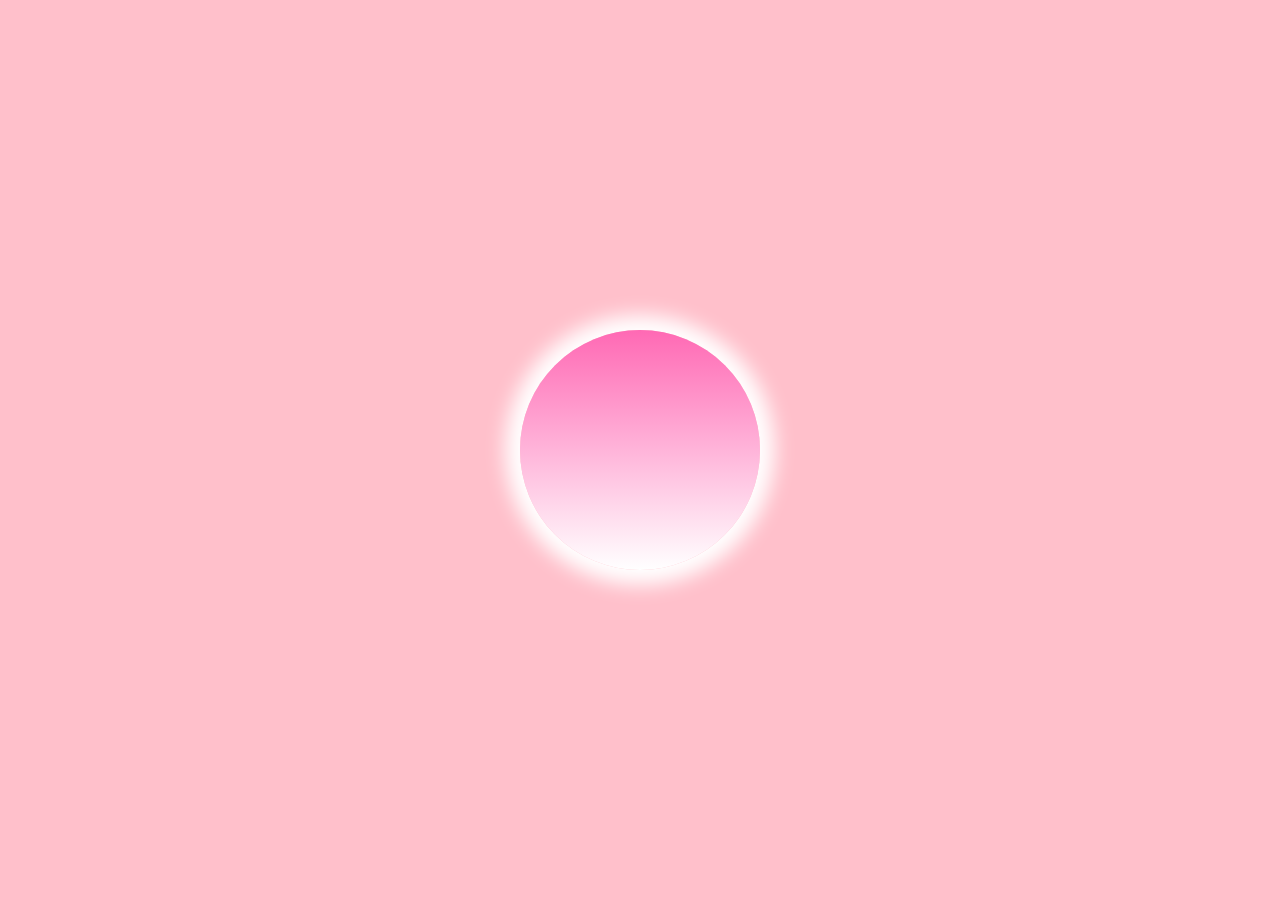
<file: animation_/index.html>
<!DOCTYPE html>
<html lang="en">

<head>
    <meta charset="UTF-8">
    <meta name="viewport" content="width=device-width, initial-scale=1.0">
    <title>animation</title>
    <style>
        * {
            margin: 0;
            padding: 0;
        }

        body {
            background-color: pink;
        }

        #circle {
            /* border: 1px solid black; */
            width: 15rem;
            height: 15rem;
            position: absolute;
            top: 50%;
            left: 50%;
            transform: translate(-50%, -50%);
            /* padding: 2rem; */
            background: linear-gradient(rgb(255, 105, 180), rgb(255, 255, 255));
            outline: none;
            font-family: sans-serif;
            border-radius: 9999px;
            box-shadow: 0 0 20px 15px white;
            cursor: pointer;
        }
    </style>
</head>

<body>
    <div id="circle">
        <!-- <h1>Animation</h1> -->
    </div>
    <script>
        const circle = document.querySelector('#circle');
        // const h1 = document.querySelector('h1');
        // h1.onmousemove = damn;
        // h1.onmouseout = damn_;
        // function damn(){
        //     h1.textContent = "Yes";
        // }
        // function damn_(){
        //     h1.textContent = "Damn";
        // }
        // circle.addEventListener('onmouseout',no_animate);
        circle.onmousemove = animate;
        circle.onmouseout = no_animate;
        function animate() {
            // var data=0;
            // const stop = setInterval(function(){
            for (let data = 10; data <= 40; data++) {
                // data++;
                // console.log(data)
                circle.style.cssText = `width: ${data}rem; height: ${data}rem; transition: 500ms ease-in-out;`;

                // if(data === 40){
                //     clearInterval(stop)
                // }

            }/*, 10);*/

        }
        function no_animate() {
            // var data=0;
            // const stop = setInterval(function(){
            for (let data = 40; data > 10; data--) {
                // data++;
                // console.log(data)
                circle.style.cssText = `width: ${data}rem; height: ${data}rem; background: linear-gradient(rgb(255, 255, 255), rgb(255, 105, 180)); transition: 500ms ease-in-out;`;
                // if(data === 40){
                    
                //     clearInterval(stop)
                // }

            }/*, 10);*/

        }

    </script>
</body>

</html>
</file>
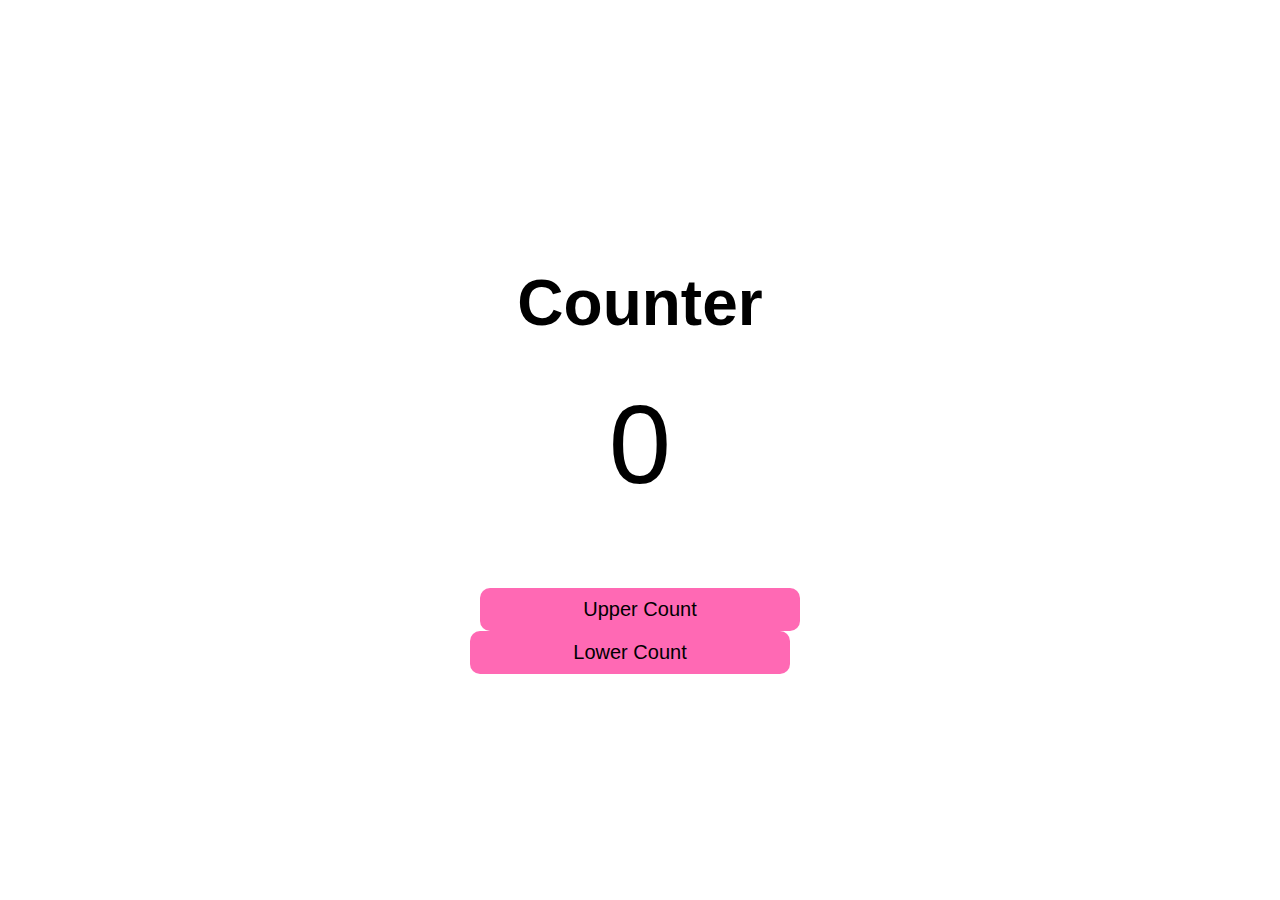
<file: counter/index.html>
<!DOCTYPE html>
<html lang="en">
<head>
  <meta charset="UTF-8">
  <meta name="viewport" content="width=device-width, initial-scale=1.0">
  <meta http-equiv="X-UA-Compatible" content="ie=edge">
  <link rel="stylesheet" href="style.css">
  <title>Document</title>
</head>
<body>
    <div class="box">
      <h1 id="heading">Counter</h1>
        <p id="counter">0</p>
        <div id="buttons">
          <div id="both_buttons">
            <button  type="button" name="button" id="U-C">Upper Count</button>
            <button class="hello" type="button" name="button" id="L-C">Lower Count</button>
          
          </div>
          
        </div>
    </div>
    <script src="counter.js" charset="utf-8"></script>
</body>
</html>
</file>
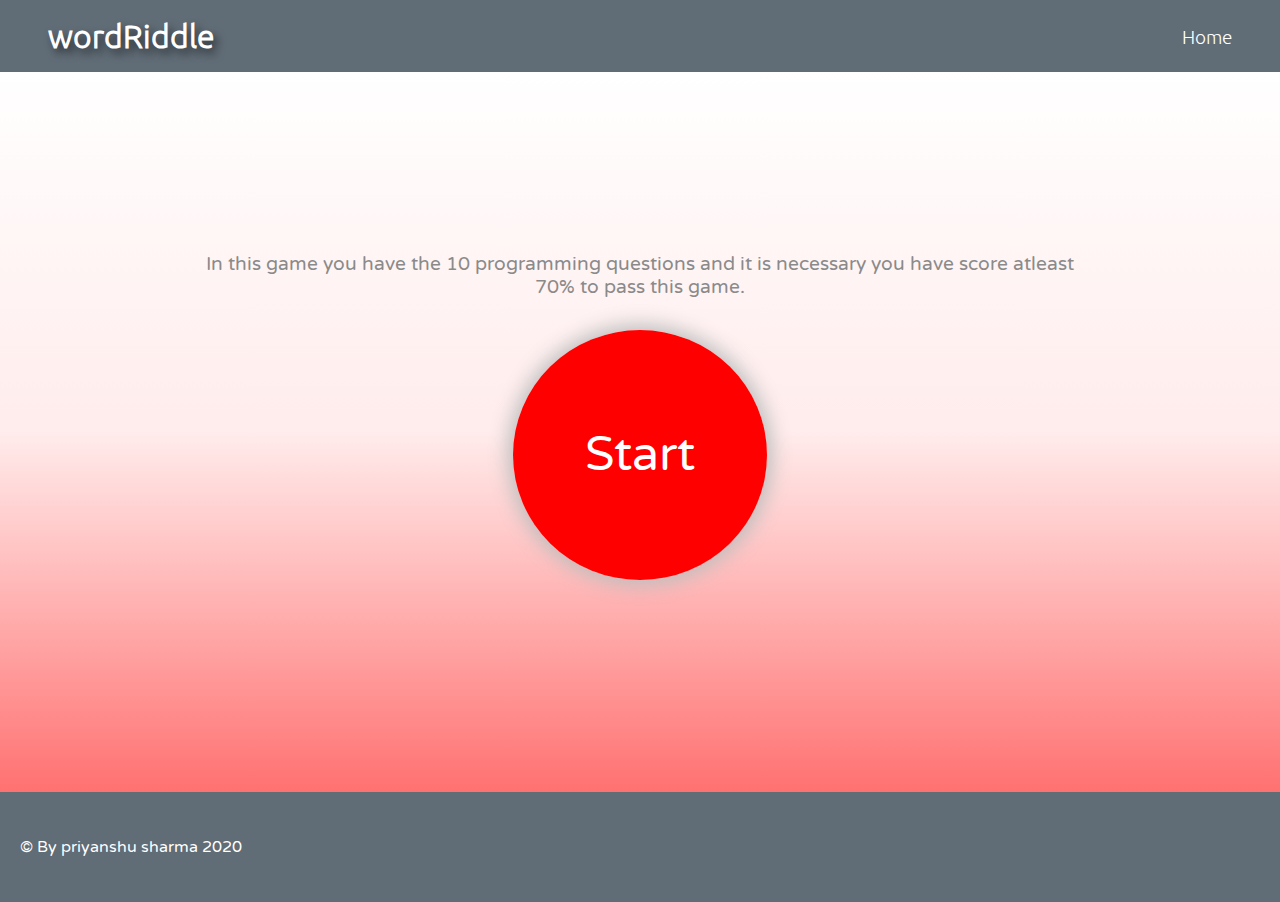
<file: word game/index.html>
<!DOCTYPE html>
<html lang="en">
<head>
    <meta charset="UTF-8">
    <meta name="viewport" content="width=device-width, initial-scale=1.0">
    <link rel="stylesheet" href="main-style.css">
    <title>Word-Riddle</title>
</head>
<body>
    <nav id="navigation">
        <h1>wordRiddle</h1>
        <ul id="unorder-list">
            <li><a href="#">Home</a></li>
        </ul>
    </nav>
    <main id="main-section">
        <div id="wrapper">
                <p>In this game you have the 10 programming questions and it is necessary you have score atleast 70% to pass this game.</p>
            <div id="start">
                <a href="Quizes/quiz1.html">Start</a>
            </div>
        </div>
    </main>
    <!-- <hr> -->
    <footer id="footer-section">
        &copy; By priyanshu sharma 2020
    </footer>
</body>
</html>
</file>
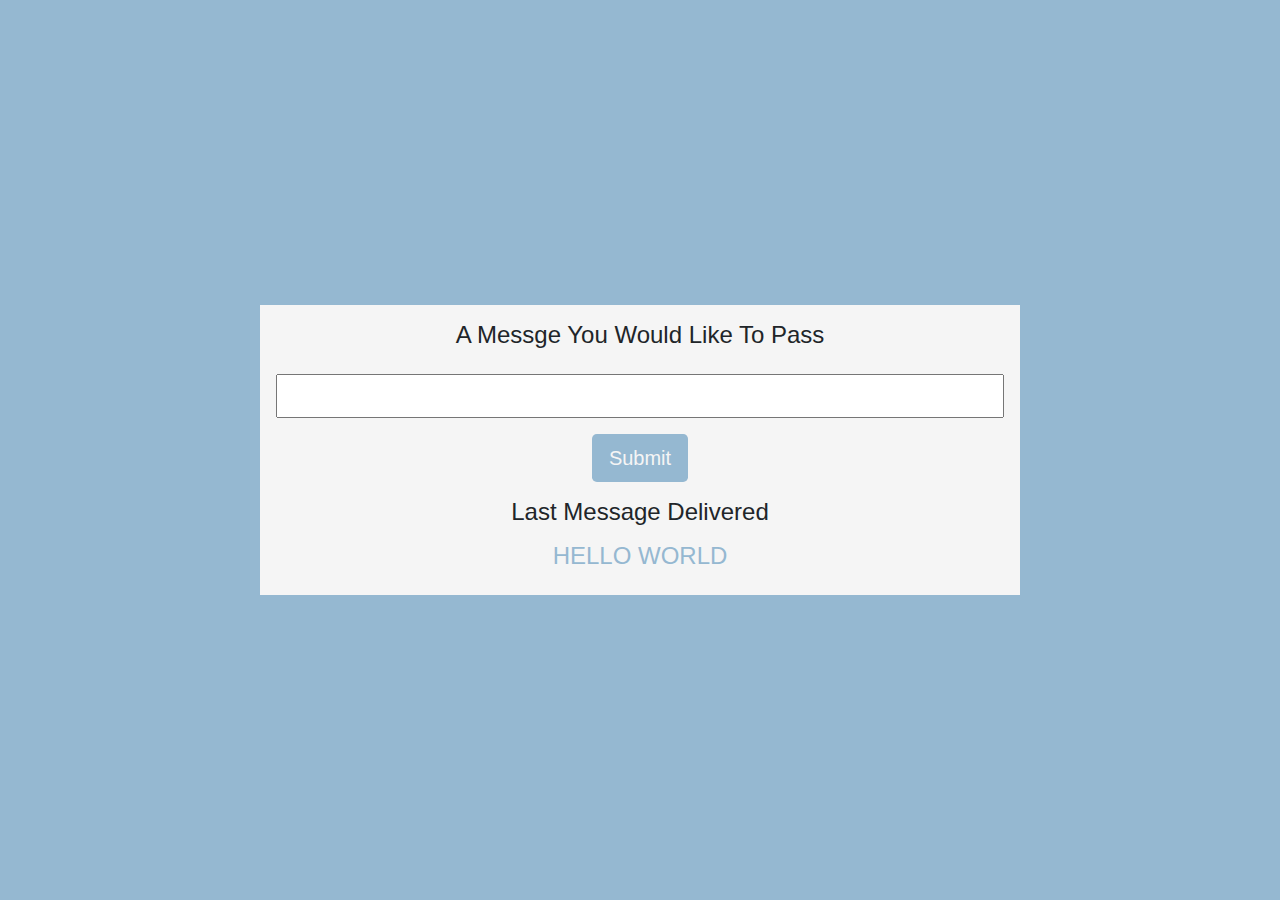
<file: Pass-the-Message-Project-master/Pass-the-Message-Project-master/index.html>
<!DOCTYPE html>
<html lang="en">

<head>
 <meta charset="UTF-8">
 <meta name="viewport" content="width=device-width, initial-scale=1.0">
 <meta http-equiv="X-UA-Compatible" content="ie=edge">
 <!-- bootstrap css -->
 <link rel="stylesheet" href="css/bootstrap.min.css">
 <!-- main css -->
 <link rel="stylesheet" href="css/main.css">
 <!-- google fonts -->
 <link href="https://fonts.googleapis.com/css?family=Courgette" rel="stylesheet">

 <!-- font awesome -->
 <script src="js/all.js"></script>
 <title>Starter Template</title>
 <style>
 </style>
</head>

<body>

 <div class="container">
  <div class="row max-height align-items-center">
   <div class="col-10 mx-auto col-md-8 message-container text-center p-3">
    <h4 class="text-capitalize">A messge you would like to pass</h4>
    <form id="message-form">
     <input type="text" name="query" id="message" class="w-100 my-3 p-2">
     <input type="submit" id="submitBtn" class="btn btn-lg">
    </form>
    <h5 class="p-2 alert alert-danger my-3 text-capitalize feedback">please enter a value to pass</h5>
    <h4 class="text-capitalize my-3">last message delivered</h4>
    <h4 class="message-content text-uppercase">hello world</h4>

   </div>
  </div>
 </div>




 <!-- jquery -->
 <script src="js/jquery-3.3.1.min.js"></script>
 <!-- bootstrap js -->
 <script src="js/bootstrap.bundle.min.js"></script>
 <!-- script js -->
 <script src="js/app.js"></script>
</body>

</html>
</file>
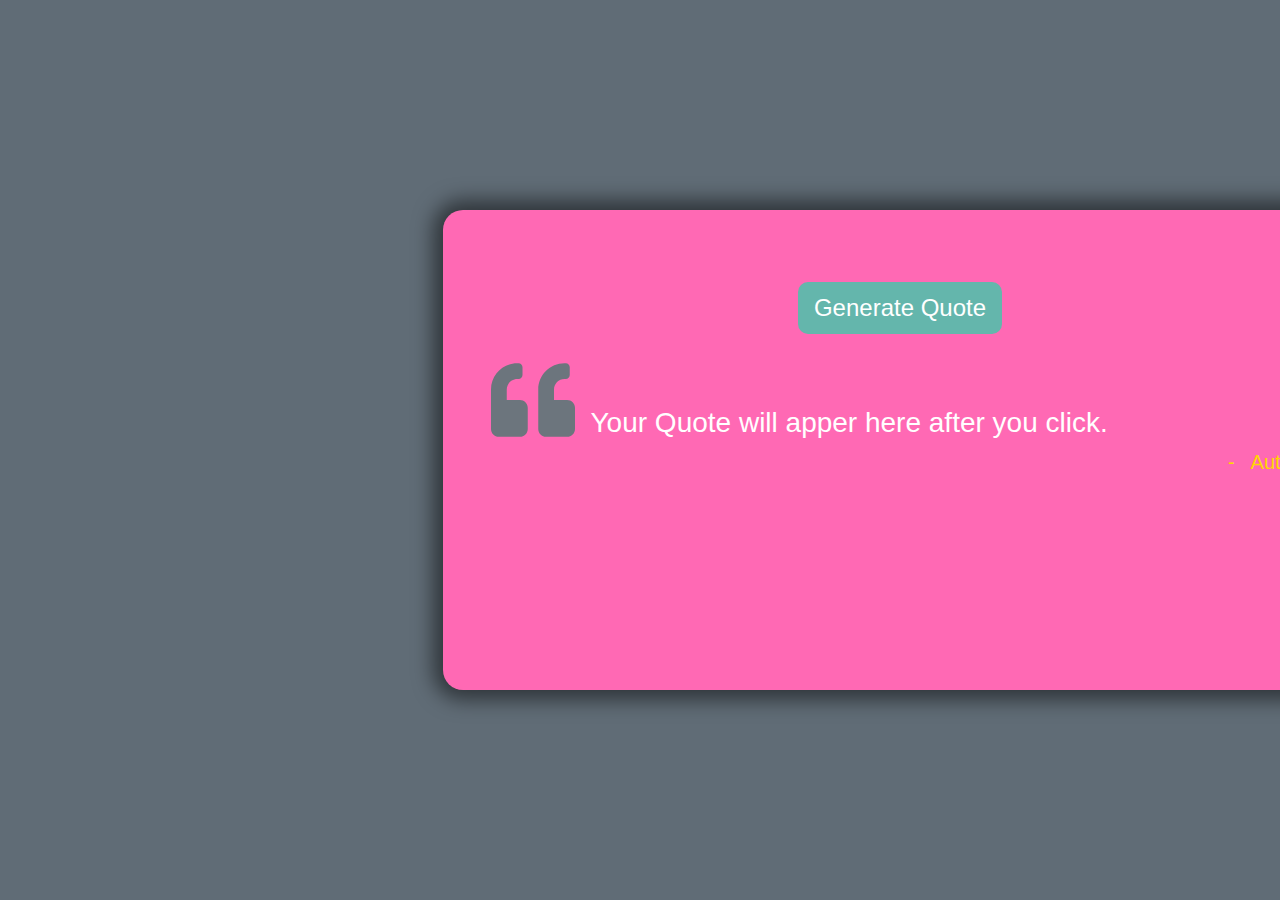
<file: Random-Quotes-Project-master/Random-Quotes-Project-master/index.html>
<!DOCTYPE html>
<html lang="en">

<head>
  <meta charset="UTF-8">
  <meta name="viewport" content="width=device-width, initial-scale=1.0">
  <meta http-equiv="X-UA-Compatible" content="ie=edge">
  <!-- bootstrap css -->
  <link rel="stylesheet" href="css/bootstrap.min.css">
  <!-- main css -->
  <link rel="stylesheet" href="css/main.css">
  <!-- google fonts -->
  <link href="https://fonts.googleapis.com/css?family=Courgette" rel="stylesheet">

  <!-- font awesome -->
  <script src="js/all.js"></script>
  <title>Display Quotes</title>
  <style>
    body {
      background-color: #606c76;
    }
    .quote-container {
      background-color: hotpink;
      height: 30rem;
      border-radius: 20px;
      box-shadow: 0 0 20px 10px rgba(0, 0, 0, 0.5);
      transition: transform 500ms ease-in-out;
    }
    .quote-container:hover {
      transform: scale(1.1);
    }
    .conainer {
      height: 100vh;
      width: 200vh;
      
    }
    #quote{
      color: white;
    }
    .author {
      color: gold;
    }
    #generate-btn {
      background: #606c76;
      border-radius: 10px;
      outline: none;
      border: none;
    }
   
  </style>
</head>

<body>

  <div class="conainer">
    <div class="row max-height align-items-center">
      <div class="col-11 mx-auto col-md-6 quote-container p-5">
        <button class="btn-outline-primary text-capitalize my-4 d-block mx-auto" id="generate-btn">generate quote</button>

        <h3 class="text-muted"><span class="quote-icon mr-3"><i class="fas fa-quote-left fa-3x"></i></span><span id="quote">Your Quote will apper here after you click.
          </span></i></span></h3>
        <h5 class="text-right text-capitalize author">-<span class="quote-author ml-3 ">author</span></h5>
      </div>


    </div>
  </div>




  <!-- jquery -->
  <script src="js/jquery-3.3.1.min.js"></script>
  <!-- bootstrap js -->
  <script src="js/bootstrap.bundle.min.js"></script>
  <!-- script js -->
  <script src="js/app.js"></script>
</body>

</html>
</file>
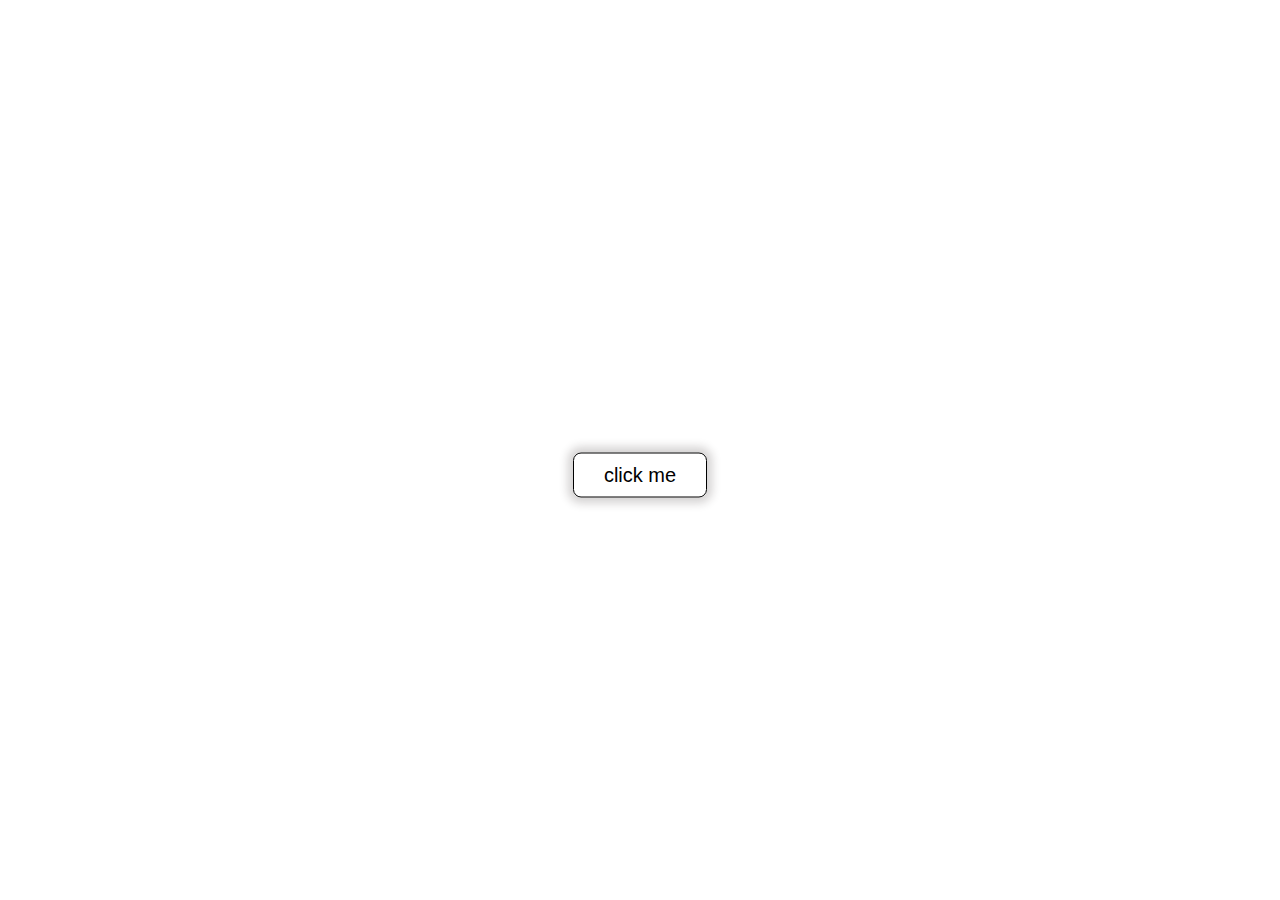
<file: colorchange/hexrandomchange.html>
<!DOCTYPE html>
<html lang="en">

<head>
    <meta charset="UTF-8">
    <meta name="viewport" content="width=device-width, initial-scale=1.0">
    <title>colorchange</title>
    <style>
        * {
            margin: 0;
            padding: 0;
        }

        #button {
            width: 30%;
            /* border: 1px solid black; */
            margin: 0;
            position: absolute;
            top: 50%;
            left: 50%;
            transform: translate(-50%, -50%);
            text-align: center;
        }

        #btn {
            display: inline-block;
            border: 1px solid black;
            background: transparent;
            border-radius: 8px;
            font-size: 20px;
            padding: 10px 30px;
            cursor: pointer;
            outline: none;
            font-family: sans-serif;
            box-shadow: 0 0 10px 5px rgba(36, 24, 24, 0.2);
        }

        #hexvalue {
            font-size: 30px;
            height: 30px;
            font-family: sans-serif;
            color: white;
            margin: 10px;
        }
    </style>
</head>

<body>
    <div id="button">
        <p id="hexvalue"></p>
        <button id="btn">click me</button>
    </div>

    <script>
        const button = document.getElementById('btn');
        const body = document.querySelector('body');
        const hexvalue = document.querySelector('#hexvalue');
        // console.log(body);
        let colors = [0, 1, 2, 3, 4, 5, 6, 7, 8, 9, 'a', 'b', 'c', 'd', 'e', 'f'];
        button.addEventListener('click', function () {
            let hex = "#";
            for (i = 0; i < 6; ++i) {
                const index = Math.floor(Math.random() * colors.length);
                hex += colors[index];
                console.log(hex);
            }
            hexvalue.textContent = "Hex value: " + hex;
            body.style.backgroundColor = hex;
        })
    </script>
</body>

</html>
</file>
<file: counter/style.css>
*{
  padding: 0;
  margin: 0;
}
.box {
     /* border: 1px solid black;
     border: 1px solid #2bff00; */
     width: 50%;
     height: 30rem;
     display: flex;
     font-family: sans-serif;
     flex-direction: column;
     justify-content: center;
     text-align: center;
     position: absolute;
     top: 50%;
     left: 50%;
     transform: translate(-50%,-50%);
     box-sizing: border-box;
     border-radius: 20px;
}
.box:hover{
     box-shadow: 0 0 15px 8px rgba(94, 93, 93, 0.3);
     transition: 500ms ease-in-out;
    
}

#heading {
  /* margin: 40px 0; */
  font-size: 4rem;
  position: relative;
  bottom: 40px;
}

#buttons {

  position: relative;
  top: 80px;
}

#L-C {

  font-size: 20px;
  width: 20rem;
  padding: 10px 30px;
  background: hotpink;
  border: none;
  border-radius: 10px;
  margin: 0 20px 0 0;
  cursor: pointer;
  outline: none;

}
#U-C {
  font-size: 20px;
  margin: 0px 10px;
  width: 20rem;
  padding: 10px 30px;
  background: hotpink;
  border: none;
  border-radius: 10px;
  /* margin: 0 auto; */
  cursor: pointer;
  outline: none;
}

#counter {
  font-size: 7rem;
  height: 8rem;
  /* border: 1px solid black; */
}
</file>
<file: Pass-the-Message-Project-master/Pass-the-Message-Project-master/css/main.css>
:root {
  --lightBlue: #95b8d1;
  --mainwhite: #f5f5f5;
  --mainBlack: #333333;
}
.max-height {
  min-height: 100vh;
}
body {
  background: var(--lightBlue);
}
.message-container {
  background: var(--mainwhite);
}
.message-content {
  color: var(--lightBlue);
}
#submitBtn {
  background: var(--lightBlue);
  color: var(--mainwhite);
}
#submitBtn:hover {
  color: var(--lightBlue);
  color: var(--mainBlack);
}

.feedback {
  display: none;
}

.show {
  display: block;
}
</file>
<file: Random-Quotes-Project-master/Random-Quotes-Project-master/css/main.css>
.max-height {
  min-height: 100vh;
}
body {
  background: #b09e99;
}
.quote-container {
  background: rgba(255, 255, 255, 0.5);
}
#generate-btn {
  color: white !important;
  background: #64b6ac !important;
  border-color: #64b6ac !important;
  cursor: pointer;
  font-size: 1.5rem;
  padding: 0.5rem 1rem;
}
#generate-btn:hover {
  background: #b09e99 !important;
  border-color: #b09e99 !important;
  color: #333333 !important;
}
.author {
  color: #64b6ac;
}
</file>
<file: word game/main-style.css>
/* TODO: css reset */
*{
    padding: 0;
    margin: 0;
}
@import url('Quizestyle/quiz1.css');


/* TODO: adding external fonts */
@font-face {
    font-family: 'VarelaRound';
    src: url(fonts/VarelaRound.ttf);
    font-style: normal;
}
@font-face {
    font-family: 'Ubuntu-Light';
    src: url(fonts/Ubuntu-Light.ttf);
    font-style: normal;
}



/* TODO:start navigation styling*/
#navigation {
    display: flex;
    background-color: #606c76;
    height: 8vh;
    width: 100%;
    box-sizing: border-box;
    justify-content: space-between;
    align-items: center;
    padding: 0 3rem;
    font-family: 'Ubuntu-Light';
}

/* TODO: styling heading */
#navigation h1 {
    color: white;
    font-size: 2em;
    text-shadow: 4px 5px 8px rgba(0, 0, 0, 0.6);
}


/* TODO: styling homepage link */
#unorder-list > li  {
    list-style: none;
}


#unorder-list > li > a {
    color: white;
    list-style: none;
    text-decoration: none;
    font-size: 1.2rem;
}


#unorder-list > li > a:hover {
    color: rgb(255, 0, 0);
    text-decoration: underline;
    transition: 200ms ease-in;
}


/* end navigation styling */

/* TODO: start main section */
#main-section {
    /* border: 2px solid black; */
    height: 80vh;
    position: relative;
    background: linear-gradient(white,rgb(255, 236, 236),rgb(255, 113, 113));
}

#wrapper {
     /* border: 1px solid black; */
    width: 70%;
    margin: 0;
    position: absolute;
    top: 50%;
    left: 50%;
    transform: translate(-50%,-50%); 
}

#wrapper > p {
    /* color: white; */
    font-family: 'VarelaRound';
    font-size: 1.2rem;
    color: rgb(138, 138, 138);
    text-align: center;
}

/* TODO: start buttom styling */
#start {
    /* border: 1px solid blue; */
    text-align: center;
    padding: 8rem;
}

#start a {
    /* border: 1px solid red; */
    font-size: 3rem;
    text-decoration: none;
    font-family: 'VarelaRound';
    padding: 6rem 4.5rem;
    border-radius: 100%;
    background-color: rgb(255, 0, 0);
    color: white;
    transition: box-shadow 200ms ease-out;
    box-shadow: 0 0 20px 5px rgb(189, 189, 189);
}

#start a:active{
    box-shadow: 0 0 0 20px rgb(252, 145, 145);
}

/* TODO: end main section */

#footer-section {
    /* border: 1px solid black; */
    padding: 5vh 20px;
    background: #606c76;
    font-family: 'VarelaRound';
    color: white;
}
</file>
